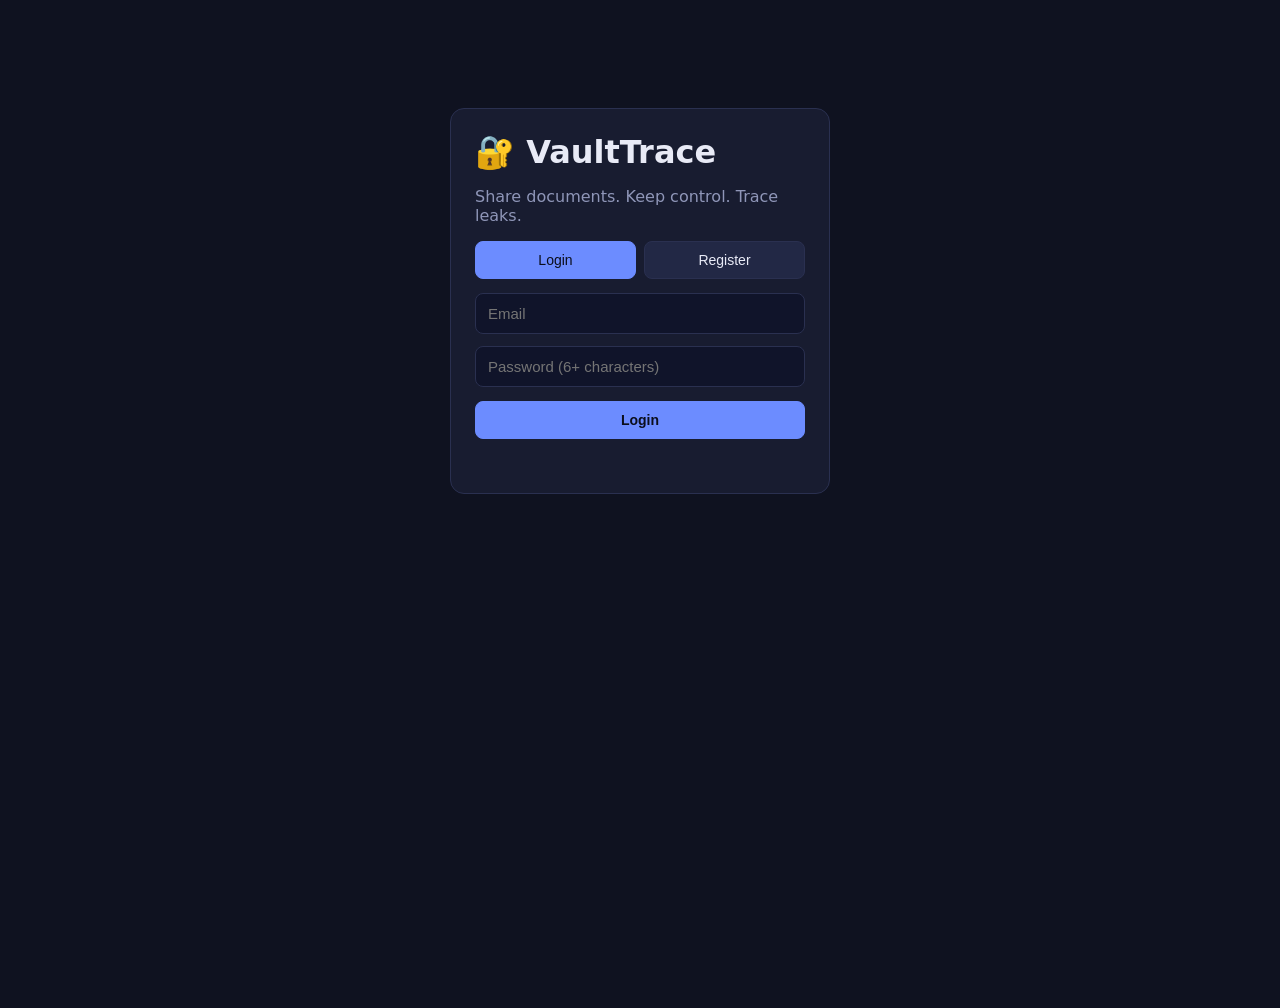
<file: static/index.html>
<!DOCTYPE html>
<html lang="en">
<head>
  <meta charset="utf-8">
  <meta name="viewport" content="width=device-width, initial-scale=1">
  <title>VaultTrace</title>
  <link rel="stylesheet" href="style.css">
</head>

<body>

  <div class="card auth">

    <h1>🔐 VaultTrace</h1>

    <p class="muted">
      Share documents. Keep control. Trace leaks.
    </p>

    <div class="tabs">
      <button id="tabLogin" class="active">Login</button>
      <button id="tabReg">Register</button>
    </div>

    <input
      id="email"
      type="email"
      placeholder="Email"
    >

    <input
      id="password"
      type="password"
      placeholder="Password (6+ characters)"
    >

    <button id="go" class="primary">
      Login
    </button>

    <p id="msg" class="msg"></p>

  </div>

  <script src="api.js"></script>

  <script>
    const $ = id => document.getElementById(id);

    let mode = "login";

    function setMode(m) {
      mode = m;

      $("tabLogin").classList.toggle(
        "active",
        m === "login"
      );

      $("tabReg").classList.toggle(
        "active",
        m === "register"
      );

      $("go").textContent =
        m === "login"
          ? "Login"
          : "Create account";

      $("msg").textContent = "";
    }

    $("tabLogin").onclick = () => setMode("login");

    $("tabReg").onclick = () => setMode("register");

    $("go").onclick = async () => {

      const body = JSON.stringify({
        email: $("email").value,
        password: $("password").value
      });

      try {

        if (mode === "register") {

          await api("/register", {
            method: "POST",
            body
          });

          setMode("login");

          $("msg").className = "msg ok";

          $("msg").textContent =
            "Account created. Now log in.";

          return;
        }

        const d = await api("/login", {
          method: "POST",
          body
        });

        localStorage.setItem(
          "token",
          d.token
        );

        location.href = "/app.html";

      } catch (e) {

        $("msg").className = "msg err";

        $("msg").textContent = e.message;

      }
    };
  </script>

</body>
</html>
</file>
<file: static/style.css>
:root {
  --bg: #0f1220;
  --card: #181c30;
  --line: #2a3050;
  --txt: #e8eaf6;
  --muted: #8f96b8;
  --accent: #6c8cff;
  --ok: #3ddc97;
  --err: #ff6b6b;
}

* {
  box-sizing: border-box;
}

body {
  margin: 0;
  font-family: system-ui, Segoe UI, sans-serif;
  background: var(--bg);
  color: var(--txt);
  min-height: 100vh;
}

h1,
h2,
h3 {
  margin: 0 0 8px;
}

.muted {
  color: var(--muted);
}

.card {
  background: var(--card);
  border: 1px solid var(--line);
  border-radius: 14px;
  padding: 24px;
  margin: 20px auto;
  max-width: 900px;
}

.card.auth {
  max-width: 380px;
  margin-top: 12vh;
}

input,
select {
  width: 100%;
  padding: 11px 12px;
  margin: 6px 0;
  background: #10142a;
  color: var(--txt);
  border: 1px solid var(--line);
  border-radius: 8px;
  font-size: 15px;
}

button {
  padding: 10px 16px;
  border: 1px solid var(--line);
  background: #222845;
  color: var(--txt);
  border-radius: 8px;
  cursor: pointer;
  font-size: 14px;
}

button:hover {
  border-color: var(--accent);
}

button.primary {
  background: var(--accent);
  border-color: var(--accent);
  color: #0b0e1c;
  font-weight: 600;
  width: 100%;
  margin-top: 8px;
}

.tabs {
  display: flex;
  gap: 8px;
  margin: 16px 0 8px;
}

.tabs button {
  flex: 1;
}

.tabs button.active {
  background: var(--accent);
  color: #0b0e1c;
  border-color: var(--accent);
}

.msg {
  min-height: 20px;
  margin: 10px 0 0;
  font-size: 14px;
}

.msg.ok {
  color: var(--ok);
}

.msg.err {
  color: var(--err);
}

table {
  width: 100%;
  border-collapse: collapse;
  margin-top: 10px;
  font-size: 14px;
}

th,
td {
  text-align: left;
  padding: 8px;
  border-bottom: 1px solid var(--line);
}

th {
  color: var(--muted);
  font-weight: 500;
}

.row {
  display: flex;
  gap: 10px;
  align-items: center;
  flex-wrap: wrap;
}

.topbar {
  display: flex;
  justify-content: space-between;
  align-items: center;
  max-width: 900px;
  margin: 16px auto 0;
  padding: 0 4px;
}

input[type=checkbox] {
  width: auto;
  margin: 0 6px 0 0;
}

input[type=file] {
  padding: 8px;
}

.row input[type=text],
.row input[type=number],
.row input[type=file] {
  width: auto;
  flex: 1;
  min-width: 140px;
}

.clickable {
  cursor: pointer;
}

.clickable:hover,
tr.sel {
  background: #202750;
}

.hidden {
  display: none;
}

button.danger:hover {
  border-color: var(--err);
  color: var(--err);
}

label.inline {
  display: flex;
  align-items: center;
  font-size: 14px;
  color: var(--muted);
  white-space: nowrap;
}

.pill {
  font-size: 12px;
  padding: 2px 8px;
  border-radius: 20px;
  background: #222845;
  border: 1px solid var(--line);
}

.tmlist {
  margin: 8px 0 0;
  padding-left: 20px;
  font-size: 14px;
  color: var(--muted);
}

.tag-latest {
  background: var(--accent);
  color: #0b0e1c;
  border-color: var(--accent);
}

.st-active {
    background: #12382b;
    color: var(--ok);
    border-color: #1f6b50;
}

.st-revoked,
.st-gone {
    background: #3a1a1f;
    color: var(--err);
    border-color: #6b2a33;
}

.st-expired,
.st-exhausted {
    background: #3a3217;
    color: #f5c451;
    border-color: #6b5a22;
}

.viewbox img {
    max-width: 100%;
    border-radius: 8px;
    margin-top: 12px;
}

pre.doc {
    white-space: pre-wrap;
    word-break: break-word;
    background: #10142a;
    border: 1px solid var(--line);
    border-radius: 8px;
    padding: 14px;
    margin-top: 12px;
}

.tracebox {
  border: 1px solid #6b2a33;
  background: #2a1519;
  border-radius: 12px;
  padding: 16px;
  margin-top: 10px;
}

.tracebox h2 {
  color: var(--err);
  margin: 0 0 6px;
  word-break: break-all;
}

.tracebox table {
  margin-top: 6px;
}

.banner {
  padding: 14px 16px;
  border-radius: 10px;
  margin: 12px 0;
  font-size: 15px;
}

.banner.good {
  background: #12382b;
  border: 1px solid #1f6b50;
  color: var(--ok);
}

.banner.bad {
  background: #3a1a1f;
  border: 1px solid #6b2a33;
  color: var(--err);
}

td.det {
  max-width: 320px;
  word-break: break-word;
  color: var(--muted);
  font-size: 13px;
}

.mono {
  font-family: ui-monospace, Consolas, monospace;
  font-size: 12px;
  color: var(--muted);
}
</file>
